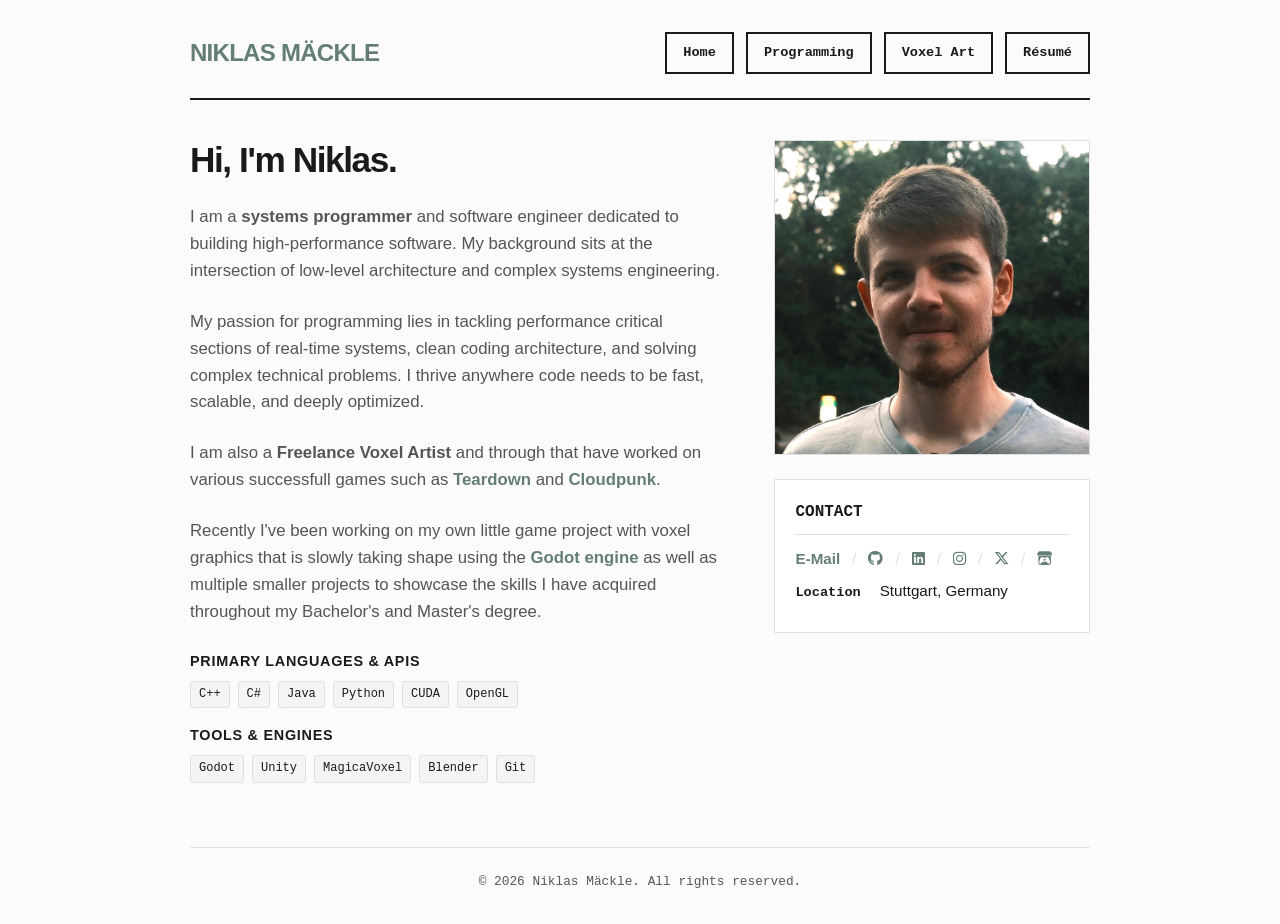
<file: index.html>
<!DOCTYPE html>
<html lang="en">

<head>
    <meta charset="UTF-8">
    <meta name="viewport" content="width=device-width, initial-scale=1.0">
    <title>Portfolio | Niklas Mäckle</title>
    <link rel="icon" type="image/x-icon" href="favicon.png">
    <link rel="stylesheet" href="css/style.css">
    <link rel="stylesheet" href="https://cdnjs.cloudflare.com/ajax/libs/font-awesome/6.4.2/css/all.min.css">
</head>

<body>

    <div class="container">
        <!-- HEADER & NAVIGATION -->
        <header>
            <div class="nav-wrapper">
                <div class="brand-name">
                    <a href="index.html">NIKLAS MÄCKLE</a>
                </div>
                <nav class="nav-buttons">
                    <a href="index.html" class="btn-nav" id="btn-home">Home</a>
                    <a href="programming.html" class="btn-nav" id="btn-programming">Programming</a>
                    <a href="voxel.html" class="btn-nav" id="btn-voxel">Voxel Art</a>
                    <a href="resume.html" id="btn-resume" class="btn-nav">Résumé</a>
                </nav>
            </div>
        </header>

        <!-- MAIN CONTENT AREA -->
        <main>
            <div class="landing-grid">
                <!-- Left: Bio & Focus -->
                <div class="intro-column">
                    <h1>Hi, I'm Niklas.</h1>
                    <p>
                        I am a <strong>systems programmer</strong> and software engineer dedicated to building
                        high-performance software. My
                        background sits at the intersection of low-level architecture and complex systems engineering.
                    </p>
                    <p>
                        My passion for programming lies in tackling performance critical sections of
                        real-time
                        systems, clean coding architecture, and solving complex technical problems. I thrive
                        anywhere code
                        needs to be fast, scalable, and
                        deeply optimized.
                    </p>
                    <p>
                        I am also a <strong>Freelance Voxel Artist</strong> and through that have
                        worked on
                        various successfull games such as <a href="https://teardowngame.com/" target="_blank"
                            style="font-weight: bold;">Teardown</a> and <a
                            href="https://store.steampowered.com/app/746850/Cloudpunk/" target="_blank"
                            style="font-weight: bold;">Cloudpunk</a>.
                    </p>
                    <p>

                        Recently I've been working on my own little game project with voxel graphics
                        that is slowly taking shape using the <a href="https://godotengine.org/" target="_blank"
                            style="font-weight: bold;">Godot engine</a> as well as multiple smaller projects to showcase
                        the skills I have acquired throughout my Bachelor's and Master's degree.

                    </p>

                    <!-- Highlighted Tech Stacks (Minimal tags) -->
                    <div class="tech-tags">
                        <h3>Primary Languages & APIs</h3>
                        <div class="tag-list">
                            <span class="tag">C++</span>
                            <span class="tag">C#</span>
                            <span class="tag">Java</span>
                            <span class="tag">Python</span>
                            <span class="tag">CUDA</span>
                            <span class="tag">OpenGL</span>
                        </div>
                    </div>

                    <div class="tech-tags" style="margin-top: 1rem;">
                        <h3>Tools & Engines</h3>
                        <div class="tag-list">
                            <span class="tag">Godot</span>
                            <span class="tag">Unity</span>
                            <span class="tag">MagicaVoxel</span>
                            <span class="tag">Blender</span>
                            <span class="tag">Git</span>
                        </div>
                    </div>
                </div>

                <!-- Right: Quick Contact Card & Portrait -->
                <div class="meta-column">
                    <div class="profile-pic-placeholder">
                        <img src="img/portrait.webp" alt="Niklas Mäckle Portrait"
                            style="width: 100%; aspect-ratio: 1/1; object-fit: cover; border: 1px solid var(--border-color);">
                    </div>

                    <div class="info-card">
                        <h2>CONTACT</h2>
                        <ul class="info-list">
                            <li style="display: flex; gap: 0.75rem; margin-bottom: 0.5rem; flex-wrap: wrap;">
                                <a href="mailto:niklas.maeckle@gmail.com" style="font-weight: bold;">E-Mail</a>
                                <span style="color: var(--border-color);">/</span>

                                <a href="https://github.com/knosvoxel" target="_blank" rel="noopener noreferrer"
                                    aria-label="GitHub">
                                    <i class="fa-brands fa-github"></i>
                                    <span class="sr-only">GitHub</span>
                                </a>

                                <span style="color: var(--border-color);">/</span>

                                <a href="https://www.linkedin.com/in/niklas-m%C3%A4ckle-4b2643270/" target="_blank"
                                    rel="noopener noreferrer" aria-label="LinkedIn">
                                    <i class="fa-brands fa-linkedin"></i>
                                    <span class="sr-only">LinkedIn</span>
                                </a>

                                <span style="color: var(--border-color);">/</span>

                                <a href="https://www.instagram.com/knosvoxel/" target="_blank" rel="noopener noreferrer"
                                    aria-label="Instagram">
                                    <i class="fa-brands fa-instagram"></i>
                                    <span class="sr-only">Instagram</span>
                                </a>

                                <span style="color: var(--border-color);">/</span>

                                <a href="https://x.com/knosvoxel" target="_blank" rel="noopener noreferrer"
                                    aria-label="X (Twitter)">
                                    <i class="fa-brands fa-x-twitter"></i>
                                    <span class="sr-only">X</span>
                                </a>

                                <span style="color: var(--border-color);">/</span>

                                <a href="https://knosvoxel.itch.io/" target="_blank" rel="noopener noreferrer"
                                    aria-label="Itch.io">
                                    <i class="fa-brands fa-itch-io"></i>
                                    <span class="sr-only">Itch.io</span>
                                </a>

                            </li>
                            <li><strong>Location</strong> Stuttgart, Germany</li>
                        </ul>
                    </div>
                </div>
            </div>
        </main>

        <!-- FOOTER -->
        <footer>
            <p>&copy; 2026 Niklas Mäckle. All rights reserved.</p>
        </footer>
    </div>

    <script src="js/main.js"></script>
</body>

</html>
</file>
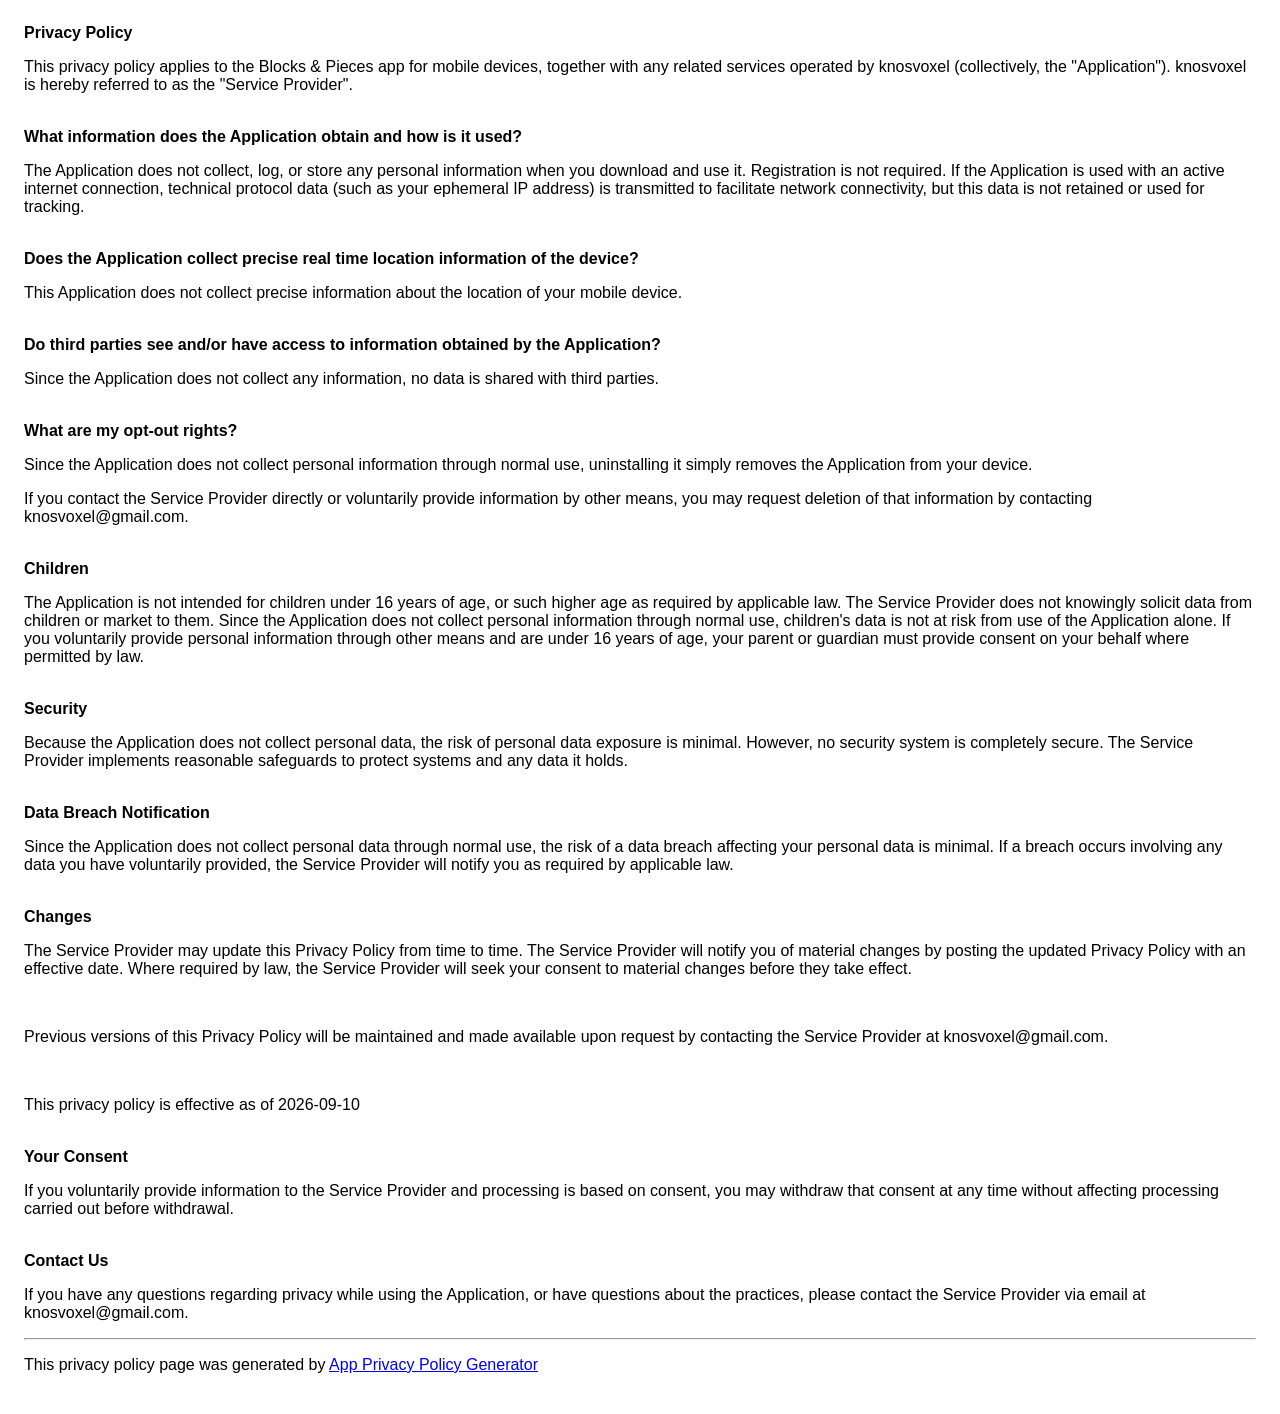
<file: blockspieces.html>
<!DOCTYPE html>
<html>

<head>
    <meta charset='utf-8'>
    <meta name='viewport' content='width=device-width'>
    <title>Privacy Policy</title>
    <style>
        body {
            font-family: 'Helvetica Neue', Helvetica, Arial, sans-serif;
            padding: 1em;
        }
    </style>
</head>

<body>
    <strong>Privacy Policy</strong>
    <p>This privacy policy applies to the Blocks &amp; Pieces app for mobile devices, together with any related services
        operated by knosvoxel (collectively, the "Application"). knosvoxel is hereby referred to as the "Service
        Provider".</p><br><strong>What information does the Application obtain and how is it used?</strong>
    <p>The Application does not collect, log, or store any personal information when you download and use it.
        Registration is not required. If the Application is used with an active internet connection, technical protocol
        data (such as your ephemeral IP address) is transmitted to facilitate network connectivity, but this data is not
        retained or used for tracking.</p><br><strong>Does the Application collect precise real time location
        information of the device?</strong>
    <p>This Application does not collect precise information about the location of your mobile device.</p><br><strong>Do
        third parties see and/or have access to information obtained by the Application?</strong>
    <p>Since the Application does not collect any information, no data is shared with third parties.</p><br><strong>What
        are my opt-out rights?</strong>
    <div>
        <p>Since the Application does not collect personal information through normal use, uninstalling it simply
            removes the Application from your device.</p>
    </div><!---->
    <p>If you contact the Service Provider directly or voluntarily provide information by other means, you may request
        deletion of that information by contacting knosvoxel@gmail.com.</p><br><strong>Children</strong>
    <p>The Application is not intended for children under 16 years of age, or such higher age as required by applicable
        law. The Service Provider does not knowingly solicit data from children or market to them. Since the Application
        does not collect personal information through normal use, children's data is not at risk from use of the
        Application alone. If you voluntarily provide personal information through other means and are under 16 years of
        age, your parent or guardian must provide consent on your behalf where permitted by law.</p>
    <br><strong>Security</strong>
    <p>Because the Application does not collect personal data, the risk of personal data exposure is minimal. However,
        no security system is completely secure. The Service Provider implements reasonable safeguards to protect
        systems and any data it holds.</p><br><strong>Data Breach Notification</strong>
    <p>Since the Application does not collect personal data through normal use, the risk of a data breach affecting your
        personal data is minimal. If a breach occurs involving any data you have voluntarily provided, the Service
        Provider will notify you as required by applicable law.</p><br><!----><strong>Changes</strong>
    <p>The Service Provider may update this Privacy Policy from time to time. The Service Provider will notify you of
        material changes by posting the updated Privacy Policy with an effective date. Where required by law, the
        Service Provider will seek your consent to material changes before they take effect.</p><br>
    <p>Previous versions of this Privacy Policy will be maintained and made available upon request by contacting the
        Service Provider at knosvoxel@gmail.com.</p><br>
    <p>This privacy policy is effective as of 2026-09-10</p><br><strong>Your Consent</strong>
    <p>If you voluntarily provide information to the Service Provider and processing is based on consent, you may
        withdraw that consent at any time without affecting processing carried out before withdrawal.</p>
    <br><strong>Contact Us</strong>
    <p>If you have any questions regarding privacy while using the Application, or have questions about the practices,
        please contact the Service Provider via email at knosvoxel@gmail.com.</p>
    <hr>
    <p><span>This privacy policy page was generated by </span><a
            href="https://app-privacy-policy-generator.nisrulz.com/" target="_blank" rel="noopener noreferrer">App
            Privacy Policy Generator </a></p>
</body>

</html>
</file>
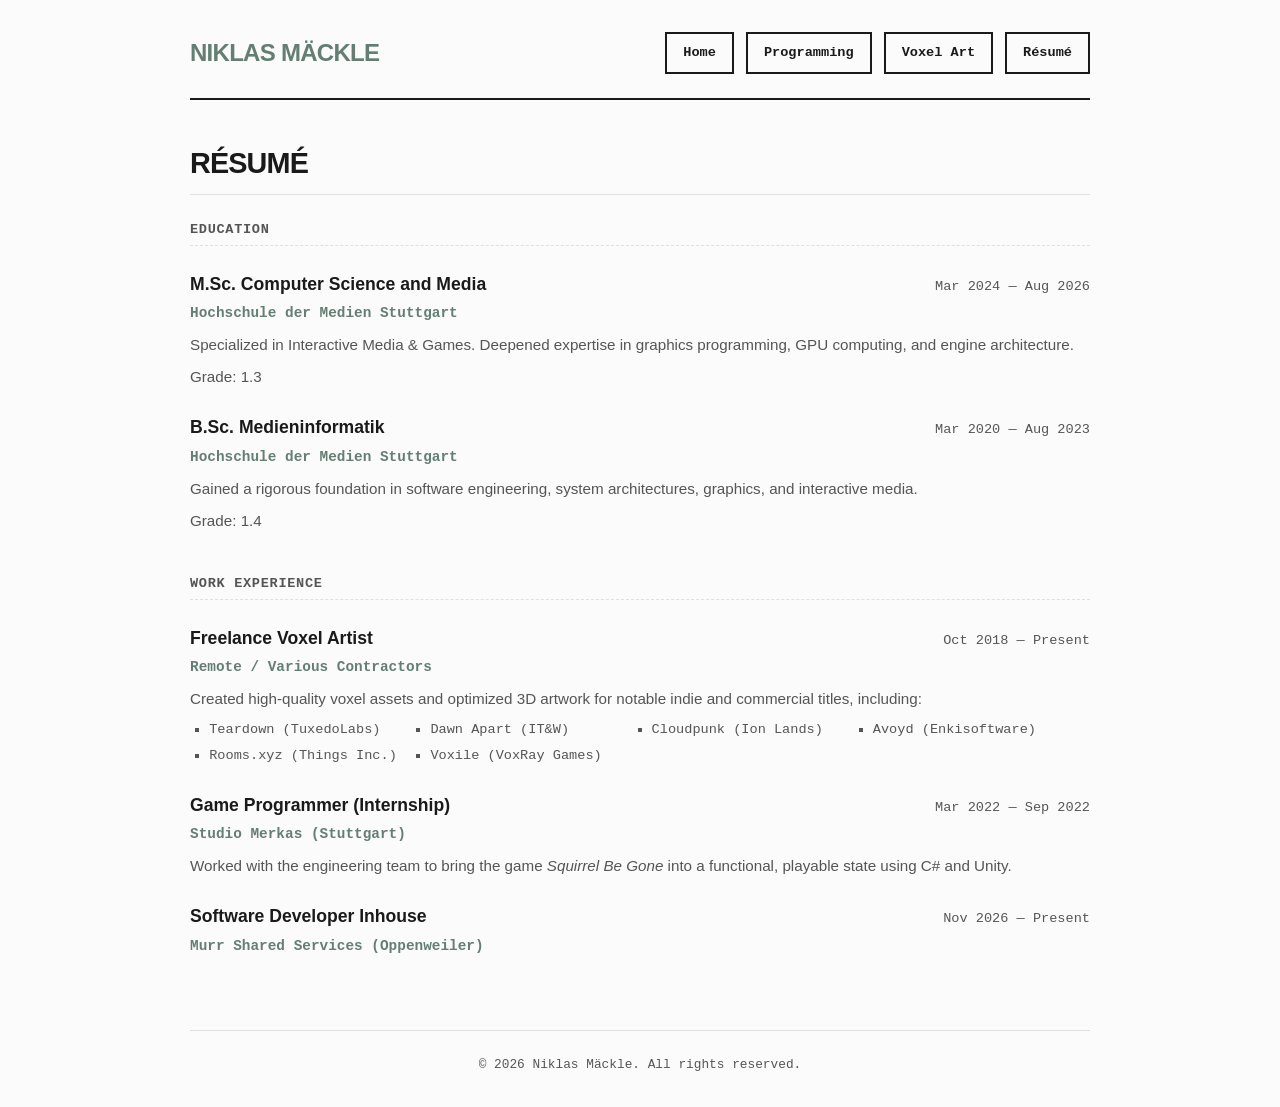
<file: resume.html>
<!DOCTYPE html>
<html lang="en">

<head>
    <meta charset="UTF-8">
    <meta name="viewport" content="width=device-width, initial-scale=1.0">
    <title>Resumé | Niklas Mäckle</title>
    <link rel="icon" type="image/x-icon" href="favicon.png">
    <link rel="stylesheet" href="css/style.css">
</head>

<body>
    <div class="container">
        <!-- Header & Navigation -->
        <header>
            <div class="nav-wrapper">
                <div class="brand-name">
                    <a href="index.html">NIKLAS MÄCKLE</a>
                </div>
                <nav class="nav-buttons">
                    <a href="index.html" class="btn-nav" id="btn-home">Home</a>
                    <a href="programming.html" class="btn-nav" id="btn-programming">Programming</a>
                    <a href="voxel.html" class="btn-nav" id="btn-voxel">Voxel Art</a>
                    <a href="resume.html" id="btn-resume" class="btn-nav">Résumé</a>
                </nav>
            </div>
        </header>

        <!-- Main Resumé Content -->
        <main>
            <section>
                <h2 class="section-title">RÉSUMÉ</h2>

                <div class="resume-timeline"
                    style="display: flex; flex-direction: column; gap: 2.5rem; margin-top: 1.5rem;">

                    <!-- EDUCATION CATEGORY -->
                    <div style="display: flex; flex-direction: column; gap: 1.5rem;">
                        <h3
                            style="font-family: var(--font-mono); font-size: 0.85rem; text-transform: uppercase; letter-spacing: 0.05em; color: var(--text-muted); border-bottom: 1px dashed var(--border-color); padding-bottom: 0.25rem;">
                            Education</h3>

                        <!-- Master's -->
                        <div class="resume-item" style="display: flex; flex-direction: column; gap: 0.25rem;">
                            <div
                                style="display: flex; justify-content: space-between; align-items: baseline; flex-wrap: wrap; gap: 0.5rem;">
                                <h4 style="font-size: 1.1rem; font-weight: 700;">M.Sc. Computer Science and Media</h4>
                                <span
                                    style="font-family: var(--font-mono); font-size: 0.85rem; color: var(--text-muted);">Mar
                                    2024 — Aug 2026</span>
                            </div>
                            <div
                                style="font-family: var(--font-mono); font-size: 0.9rem; font-weight: bold; color: var(--accent-color);">
                                <a href="https://hdm-stuttgart.de/" target="_blank"
                                    style="color: inherit; text-decoration: none;">Hochschule der
                                    Medien Stuttgart</a>
                            </div>
                            <p style="font-size: 0.95rem; color: var(--text-muted); margin-top: 0.25rem;">
                                Specialized in Interactive Media & Games. Deepened expertise in graphics programming,
                                GPU computing, and engine architecture.
                            </p>
                            <p style="font-size: 0.95rem; color: var(--text-muted); margin-top: 0.25rem;">
                                Grade: 1.3
                            </p>
                        </div>

                        <!-- Bachelor's -->
                        <div class="resume-item" style="display: flex; flex-direction: column; gap: 0.25rem;">
                            <div
                                style="display: flex; justify-content: space-between; align-items: baseline; flex-wrap: wrap; gap: 0.5rem;">
                                <h4 style="font-size: 1.1rem; font-weight: 700;">B.Sc. Medieninformatik
                                </h4>
                                <span
                                    style="font-family: var(--font-mono); font-size: 0.85rem; color: var(--text-muted);">Mar
                                    2020 — Aug 2023</span>
                            </div>
                            <div
                                style="font-family: var(--font-mono); font-size: 0.9rem; font-weight: bold; color: var(--accent-color);">
                                <a href="https://hdm-stuttgart.de/" target="_blank"
                                    style="color: inherit; text-decoration: none;">Hochschule der
                                    Medien Stuttgart</a>
                            </div>
                            <p style="font-size: 0.95rem; color: var(--text-muted); margin-top: 0.25rem;">
                                Gained a rigorous foundation in software engineering, system architectures, graphics,
                                and interactive media.
                            </p>
                            <p style="font-size: 0.95rem; color: var(--text-muted); margin-top: 0.25rem;">
                                Grade: 1.4
                            </p>
                        </div>
                    </div>

                    <!-- WORK EXPERIENCE CATEGORY -->
                    <div style="display: flex; flex-direction: column; gap: 1.5rem;">
                        <h3
                            style="font-family: var(--font-mono); font-size: 0.85rem; text-transform: uppercase; letter-spacing: 0.05em; color: var(--text-muted); border-bottom: 1px dashed var(--border-color); padding-bottom: 0.25rem;">
                            Work Experience</h3>

                        <!-- Freelance Voxel Artist -->
                        <div class="resume-item" style="display: flex; flex-direction: column; gap: 0.25rem;">
                            <div
                                style="display: flex; justify-content: space-between; align-items: baseline; flex-wrap: wrap; gap: 0.5rem;">
                                <h4 style="font-size: 1.1rem; font-weight: 700;">Freelance Voxel Artist</h4>
                                <span
                                    style="font-family: var(--font-mono); font-size: 0.85rem; color: var(--text-muted);">Oct
                                    2018 — Present</span>
                            </div>
                            <div
                                style="font-family: var(--font-mono); font-size: 0.9rem; font-weight: bold; color: var(--accent-color);">
                                Remote / Various Contractors
                            </div>
                            <p style="font-size: 0.95rem; color: var(--text-muted); margin-top: 0.25rem;">
                                Created high-quality voxel assets and optimized 3D artwork for notable indie and
                                commercial titles, including:
                            </p>
                            <ul
                                style="font-family: var(--font-mono); font-size: 0.85rem; color: var(--text-muted); list-style: square; padding-left: 1.2rem; margin-top: 0.25rem; display: grid; grid-template-columns: repeat(auto-fit, minmax(200px, 1fr)); gap: 0.25rem;">
                                <li>Teardown (TuxedoLabs)</li>
                                <li>Dawn Apart (IT&W)</li>
                                <li>Cloudpunk (Ion Lands)</li>
                                <li>Avoyd (Enkisoftware)</li>
                                <li>Rooms.xyz (Things Inc.)</li>
                                <li>Voxile (VoxRay Games)</li>
                            </ul>
                        </div>

                        <!-- Internship Programmer -->
                        <div class="resume-item" style="display: flex; flex-direction: column; gap: 0.25rem;">
                            <div
                                style="display: flex; justify-content: space-between; align-items: baseline; flex-wrap: wrap; gap: 0.5rem;">
                                <h4 style="font-size: 1.1rem; font-weight: 700;">Game Programmer (Internship)</h4>
                                <span
                                    style="font-family: var(--font-mono); font-size: 0.85rem; color: var(--text-muted);">Mar
                                    2022 — Sep 2022</span>
                            </div>
                            <div
                                style="font-family: var(--font-mono); font-size: 0.9rem; font-weight: bold; color: var(--accent-color);">
                                Studio Merkas (Stuttgart)
                            </div>
                            <p style="font-size: 0.95rem; color: var(--text-muted); margin-top: 0.25rem;">
                                Worked with the engineering team to bring the game <em>Squirrel Be Gone</em>
                                into a functional, playable state using C# and Unity.
                            </p>
                        </div>

                        <!-- MSS -->
                        <div class="resume-item" style="display: flex; flex-direction: column; gap: 0.25rem;">
                            <div
                                style="display: flex; justify-content: space-between; align-items: baseline; flex-wrap: wrap; gap: 0.5rem;">
                                <h4 style="font-size: 1.1rem; font-weight: 700;">Software Developer Inhouse</h4>
                                <span
                                    style="font-family: var(--font-mono); font-size: 0.85rem; color: var(--text-muted);">Nov
                                    2026 — Present</span>
                            </div>
                            <div
                                style="font-family: var(--font-mono); font-size: 0.9rem; font-weight: bold; color: var(--accent-color);">
                                Murr Shared Services (Oppenweiler)
                            </div>
                            <p style="font-size: 0.95rem; color: var(--text-muted); margin-top: 0.25rem;">

                            </p>
                        </div>
                    </div>

                </div>
            </section>
        </main>

        <!-- Footer -->
        <footer>
            <p>&copy; 2026 Niklas Mäckle. All rights reserved.</p>
        </footer>
    </div>

    <script src="js/main.js"></script>
</body>

</html>
</file>
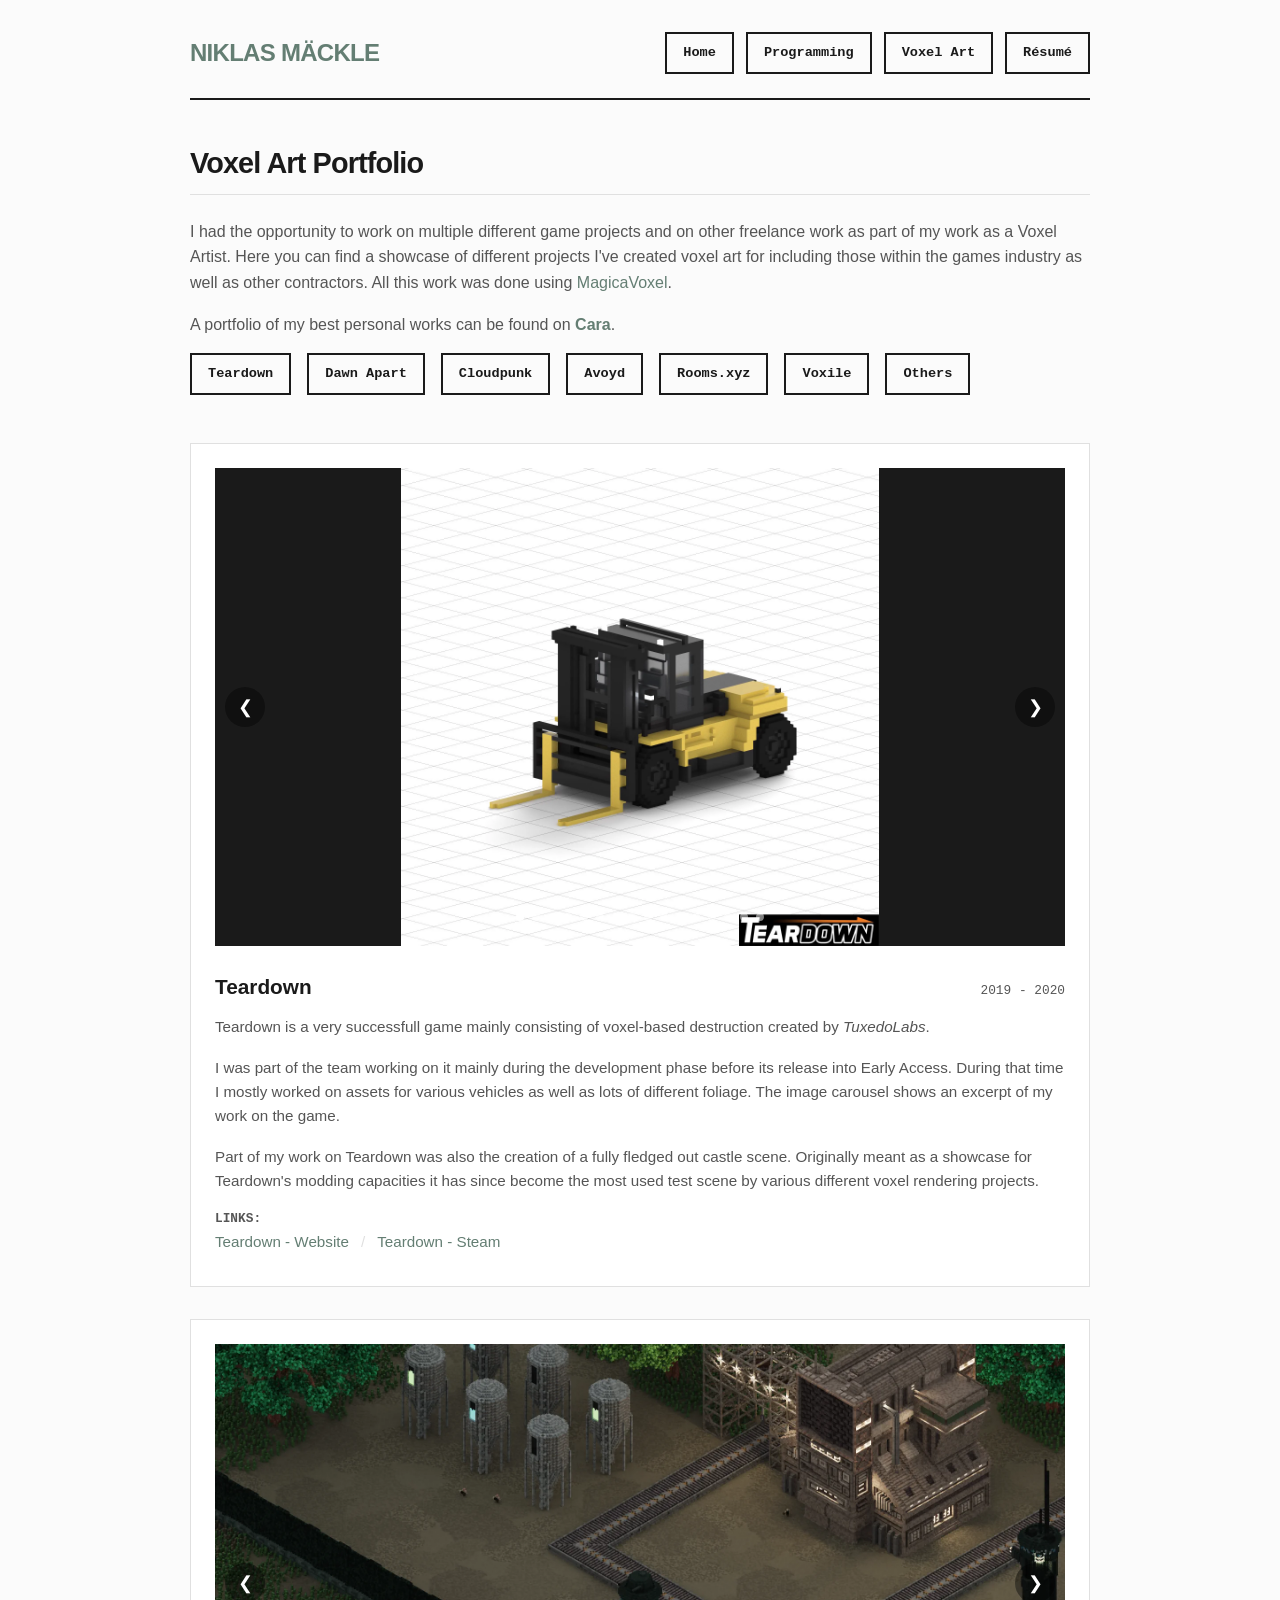
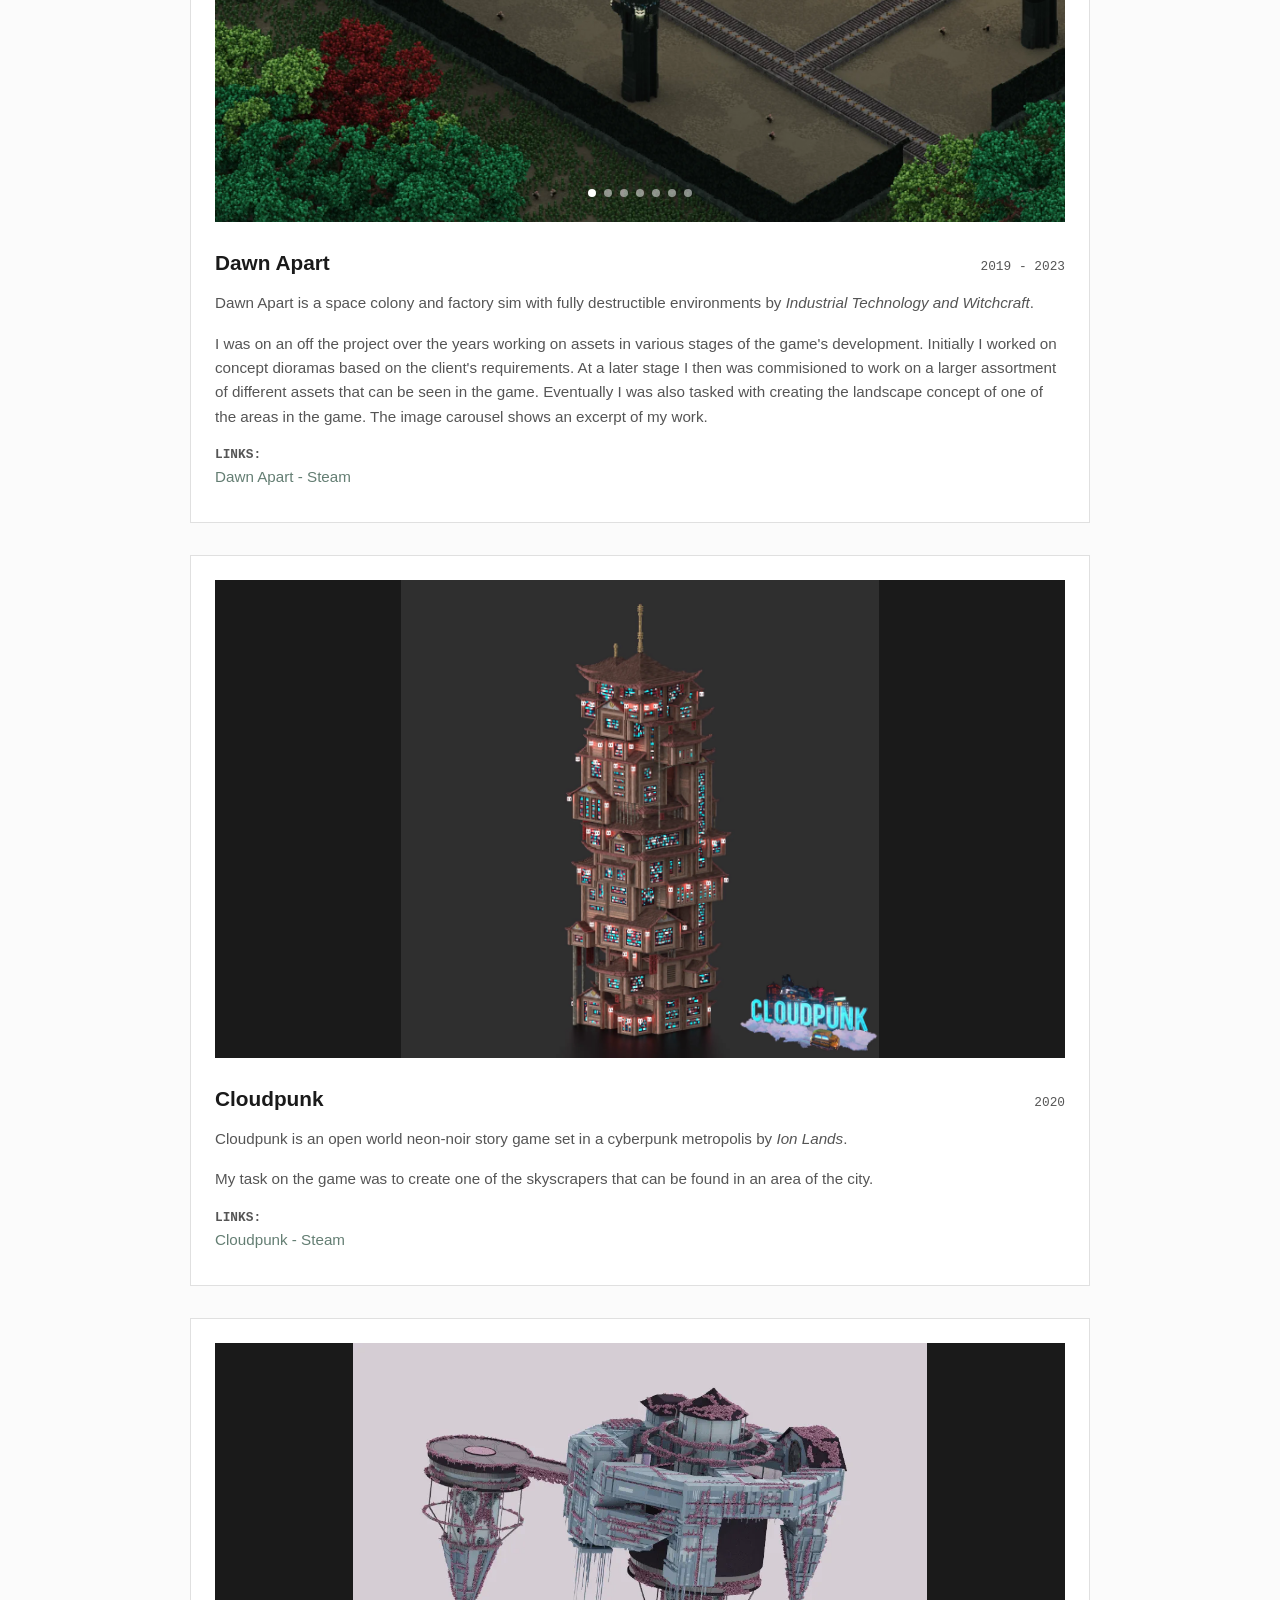
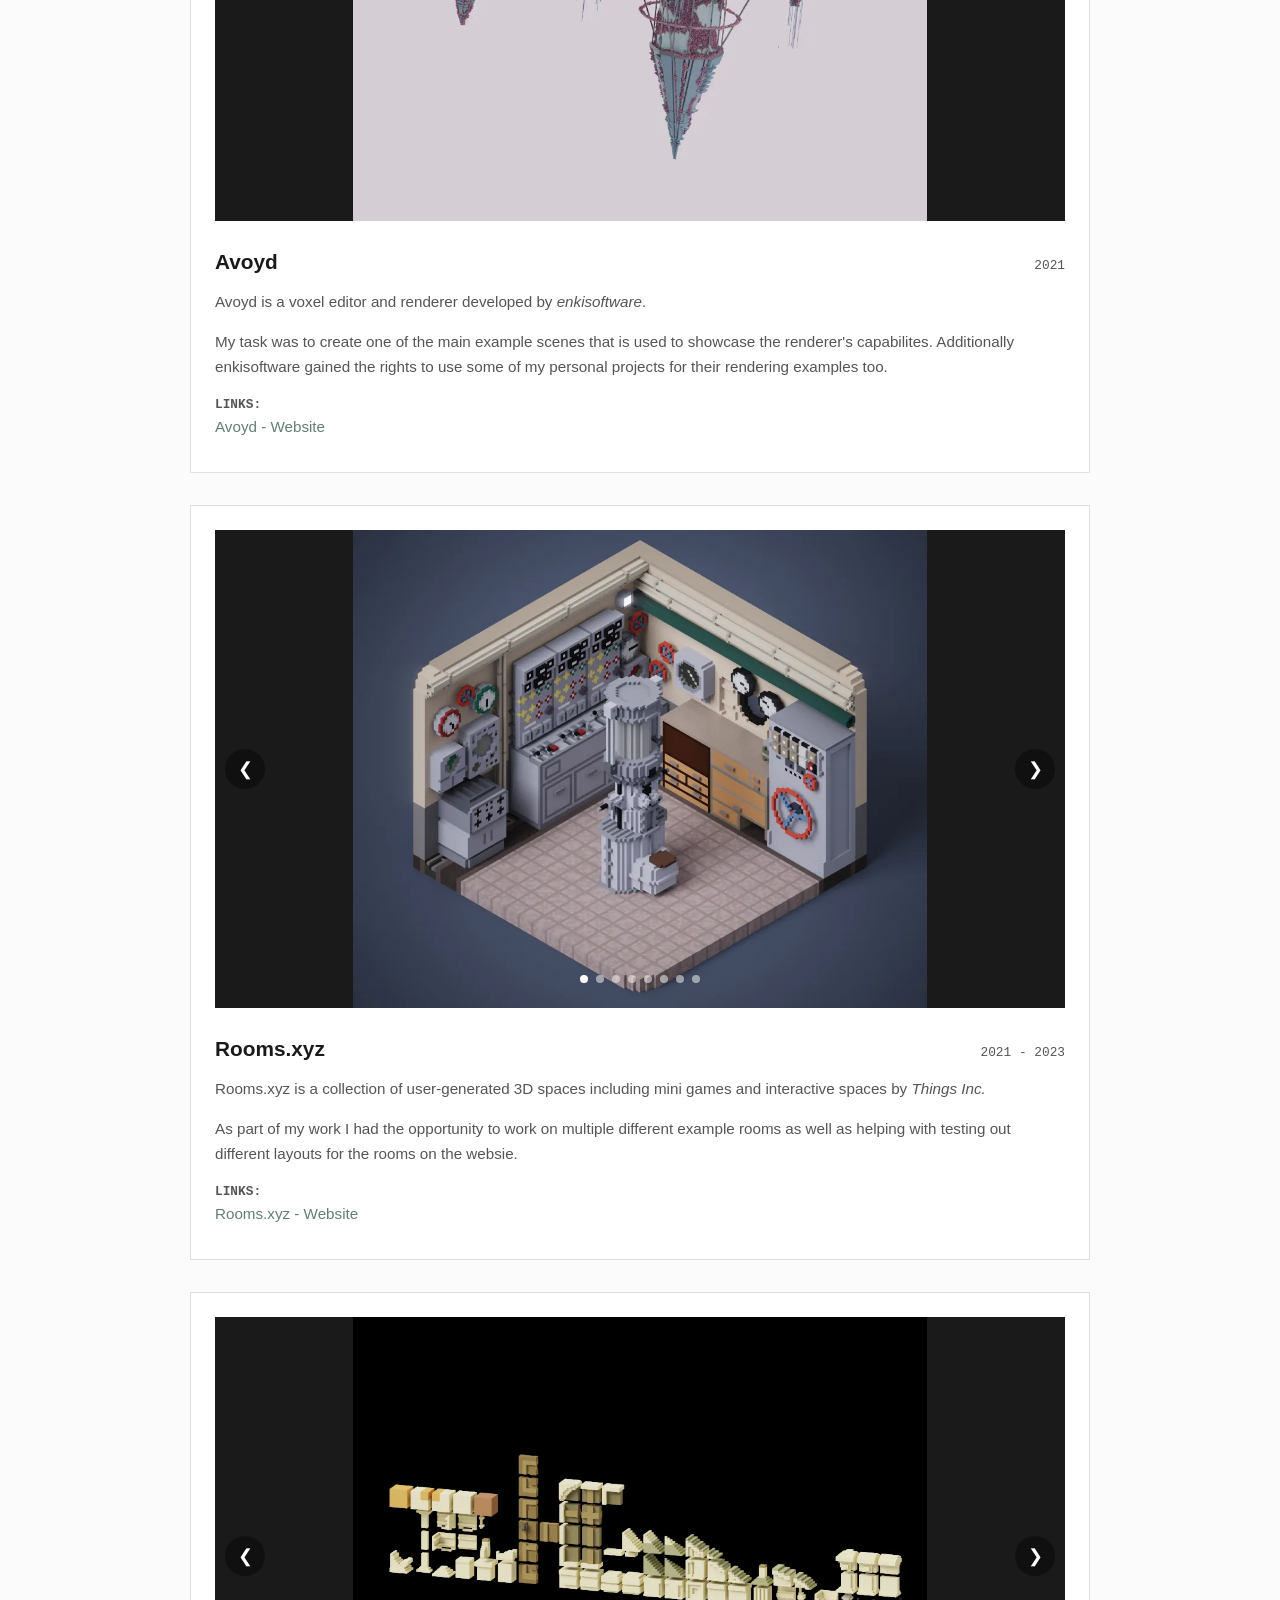
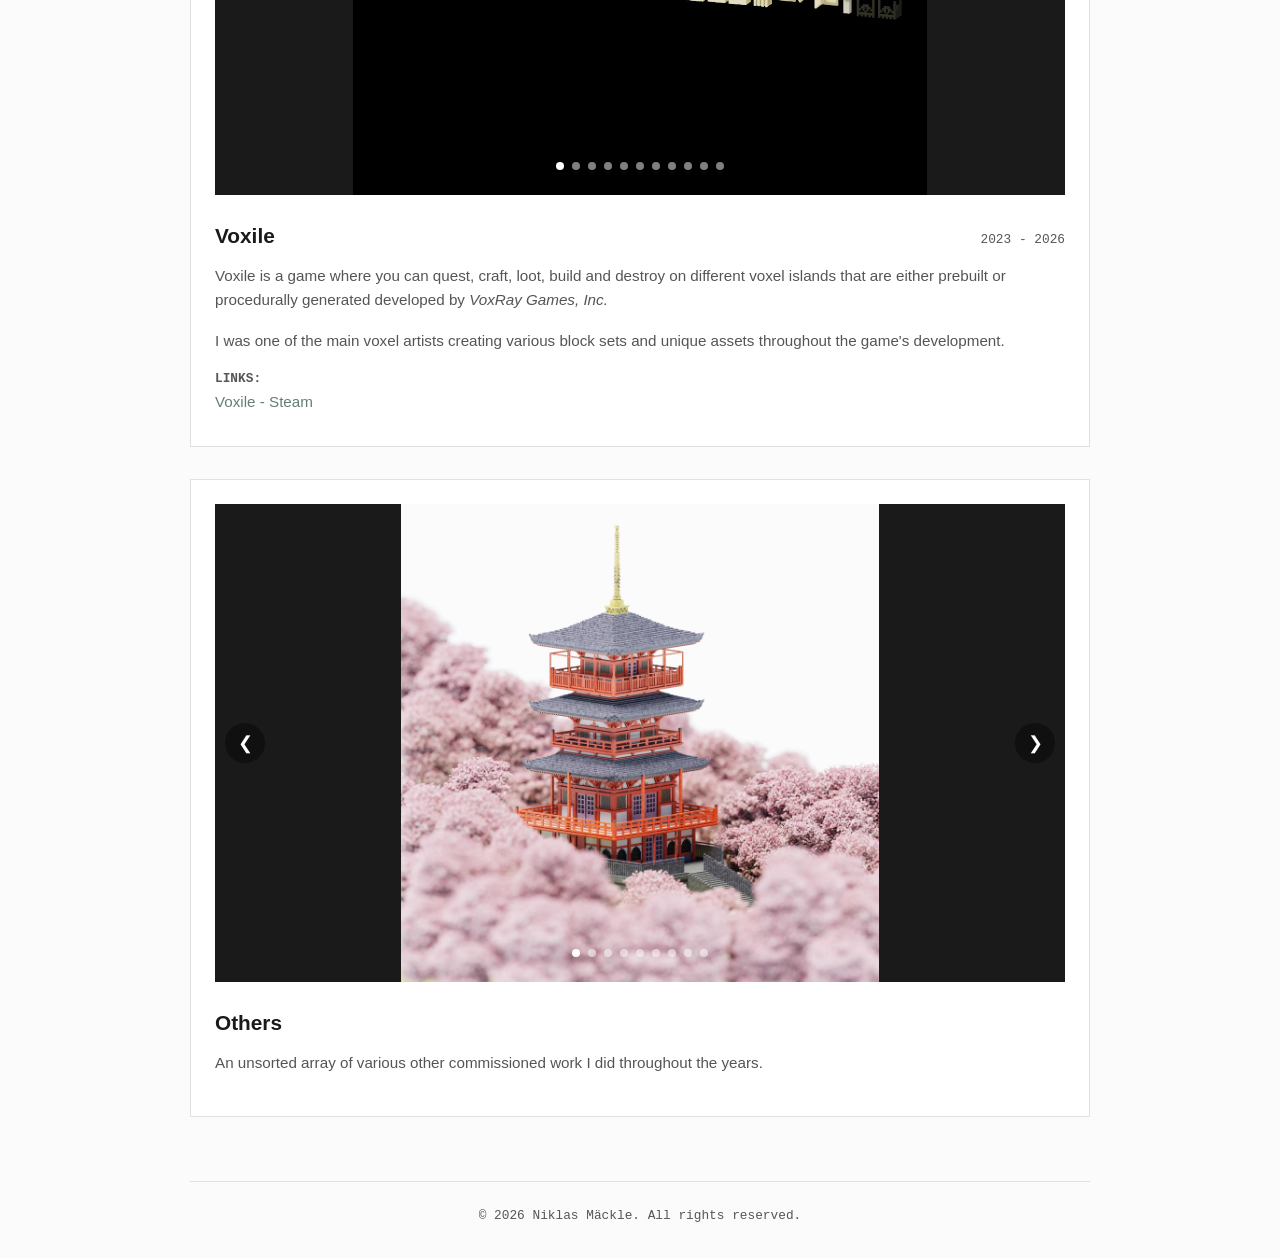
<file: voxel.html>
<!DOCTYPE html>
<html lang="en">

<head>
    <meta charset="UTF-8">
    <meta name="viewport" content="width=device-width, initial-scale=1.0">
    <title>Voxel Art Portfolio | Niklas Mäckle</title>
    <link rel="icon" type="image/x-icon" href="favicon.png">
    <link rel="stylesheet" href="css/style.css">
</head>

<body>

    <div class="container">
        <!-- HEADER & NAVIGATION -->
        <header>
            <div class="nav-wrapper">
                <div class="brand-name">
                    <a href="index.html">NIKLAS MÄCKLE</a>
                </div>
                <nav class="nav-buttons">
                    <a href="index.html" class="btn-nav" id="btn-home">Home</a>
                    <a href="programming.html" class="btn-nav" id="btn-programming">Programming</a>
                    <a href="voxel.html" class="btn-nav" id="btn-voxel">Voxel Art</a>
                    <a href="resume.html" id="btn-resume" class="btn-nav">Résumé</a>
                </nav>
            </div>
        </header>

        <!-- MAIN CONTENT AREA -->
        <main>
            <h2 class="section-title">Voxel Art Portfolio</h2>
            <p style="margin-bottom: 1rem; color: var(--text-muted);">
                I had the opportunity to work on multiple different game projects and on other freelance work as part of
                my work as a Voxel Artist.
                Here you can find a showcase of different projects I've created voxel art for including those within the
                games industry as well as other contractors.
                All this work was done using <a href="https://ephtracy.github.io/" target="_blank"">MagicaVoxel</a>.
            </p>
            <p style=" margin-bottom: 2rem; color: var(--text-muted);">
                    A portfolio of my best personal works can be found on <a href="https://cara.app/knosvoxel"
                        target=" _blank" style="font-weight: bold;">Cara</a>.
            </p>

            <div class=" project-quick-nav">
            </div>

            <div class="project-grid">

                <!-- Project - Teardown -->
                <div class="project-card">
                    <div class="project-text-content">
                        <div>
                            <div class="project-header">
                                <h3 class="project-title">Teardown</h3>
                                <span class="project-meta">2019 - 2020</span>
                            </div>
                            <p class="project-desc">Teardown is a very successfull game mainly consisting of voxel-based
                                destruction created by <i>TuxedoLabs</i>.</p>
                            <p class="project-desc">I was part of the team working on it mainly during the development
                                phase
                                before its release into Early Access.
                                During that time I mostly worked on assets for various vehicles as well as lots of
                                different
                                foliage. The image carousel shows an excerpt of my work on the game.
                            </p>
                            <p class="project-desc">
                                Part of my work on Teardown was also the creation of a fully fledged out castle scene.
                                Originally meant as a showcase for Teardown's modding capacities it has since become the
                                most
                                used test scene by various different voxel rendering projects.
                            </p>
                        </div>

                        <div class="project-details">
                            <div class="detail-row">
                                <span class="detail-label">Links:</span>
                                <ul class="info-list">
                                    <li style="display: flex; gap: 0.75rem; margin-bottom: 0.5rem; flex-wrap: wrap;">
                                        <a href="https://teardowngame.com/" target="_blank">Teardown - Website</a>
                                        <span style="color: var(--border-color);">/</span>
                                        <a href="https://store.steampowered.com/app/1167630/Teardown/"
                                            target="_blank">Teardown
                                            - Steam</a>


                                    </li>
                                </ul>
                            </div>
                        </div>
                    </div>

                    <div class="project-media-content">
                        <div class="project-image-wrapper carousel-container">
                            <div class="carousel-track">
                                <div class="carousel-slide">
                                    <img src="img/voxel/Teardown/castle.webp" alt="Teardown - Screenshot 1" />
                                </div>

                                <div class="carousel-slide active">
                                    <img src="img/voxel/Teardown/big_forklift_icon.webp"
                                        alt="Teardown - Screenshot 2" />
                                </div>

                                <div class="carousel-slide">
                                    <img src="img/voxel/Teardown/excavator_medium_icon.webp"
                                        alt="Teardown - Screenshot 3" />
                                </div>

                                <div class="carousel-slide">
                                    <img src="img/voxel/Teardown/helicopter_icon.webp" alt="Teardown - Screenshot 4" />
                                </div>

                                <div class="carousel-slide">
                                    <img src="img/voxel/Teardown/muscle_car_icon.webp" alt="Teardown - Screenshot 5" />
                                </div>

                                <div class="carousel-slide">
                                    <img src="img/voxel/Teardown/sportscar_icon.webp" alt="Teardown - Screenshot 6" />
                                </div>

                                <div class="carousel-slide">
                                    <img src="img/voxel/Teardown/station_wagon_icon.webp"
                                        alt="Teardown - Screenshot 7" />
                                </div>

                                <div class="carousel-slide">
                                    <img src="img/voxel/Teardown/track_racing_car_icon.webp"
                                        alt="Teardown - Screenshot 8" />
                                </div>

                                <div class="carousel-slide">
                                    <img src="img/voxel/Teardown/tractor_icon.webp" alt="Teardown - Screenshot 9" />
                                </div>

                                <div class="carousel-slide">
                                    <img src="img/voxel/Teardown/truck_icon.webp" alt="Teardown - Screenshot 10" />
                                </div>

                                <div class="carousel-slide">
                                    <img src="img/voxel/Teardown/white_car_icon.webp" alt="Teardown - Screenshot 11" />
                                </div>

                                <div class="carousel-slide">
                                    <img src="img/voxel/Teardown/yacht_icon.webp" alt="Teardown - Screenshot 12" />
                                </div>

                                <div class="carousel-slide">
                                    <img src="img/voxel/Teardown/snap2019-09-11-12-31-39.webp"
                                        alt="Teardown - Screenshot 13" />
                                </div>

                                <div class="carousel-slide">
                                    <img src="img/voxel/Teardown/snap2019-09-12-14-44-16.webp"
                                        alt="Teardown - Screenshot 14" />
                                </div>

                                <div class="carousel-slide">
                                    <img src="img/voxel/Teardown/snap2019-09-16-10-43-24.webp"
                                        alt="Teardown - Screenshot 15" />
                                </div>

                                <div class="carousel-slide">
                                    <img src="img/voxel/Teardown/snap2020-03-05-12-58-47.webp"
                                        alt="Teardown - Screenshot 16" />
                                </div>
                            </div>

                            <!-- Navigation Arrows -->
                            <button class="carousel-arrow prev-btn" aria-label="Previous slide">&#10094;</button>
                            <button class="carousel-arrow next-btn" aria-label="Next slide">&#10095;</button>

                            <!-- Dot Indicators -->
                            <div class="carousel-dots">
                            </div>
                        </div>
                    </div>
                </div>

                <!-- Project - Dawn Apart -->
                <div class="project-card">
                    <!-- Left Details -->
                    <div class="project-text-content">
                        <div>
                            <div class="project-header">
                                <h3 class="project-title">Dawn Apart</h3>
                                <span class="project-meta">2019 - 2023</span>
                            </div>
                            <p class="project-desc">
                                Dawn Apart is a space colony and factory sim with fully destructible environments by
                                <i>Industrial Technology and Witchcraft</i>.
                            </p>
                            <p class="project-desc">
                                I was on an off the project over the years working on assets in various stages of the
                                game's
                                development.
                                Initially I worked on concept dioramas based on the client's requirements. At a later
                                stage I
                                then was commisioned to work on a larger assortment of different assets that can be seen
                                in the
                                game.
                                Eventually I was also tasked with creating the landscape concept of one of the areas in
                                the
                                game.
                                The image carousel shows an excerpt of my work.
                            </p>
                        </div>

                        <div class="project-details">
                            <div class="detail-row">
                                <span class="detail-label">Links:</span>
                                <ul class="info-list">
                                    <li style="display: flex; gap: 0.75rem; margin-bottom: 0.5rem; flex-wrap: wrap;">
                                        <a href="https://store.steampowered.com/app/1866300/Dawn_Apart/"
                                            target="_blank">Dawn
                                            Apart - Steam</a>
                                        <!-- <span style="color: var(--border-color);">/</span> -->

                                    </li>
                                </ul>
                            </div>
                        </div>
                    </div>

                    <!-- Right Media -->
                    <div class="project-media-content">
                        <div class="project-image-wrapper carousel-container">
                            <div class="carousel-track">
                                <div class="carousel-slide active">
                                    <img src="img/voxel/Dawn Apart/snap2019-10-11-19-37-19.webp"
                                        alt="Dawn Apart - Screenshot 1" />
                                </div>

                                <div class="carousel-slide">
                                    <img src="img/voxel/Dawn Apart/snap2021-07-28-17-31-23.webp"
                                        alt="Dawn Apart - Screenshot 2" />
                                </div>

                                <div class="carousel-slide">
                                    <img src="img/voxel/Dawn Apart/snap2020-07-17-23-54-50.webp"
                                        alt="Dawn Apart - Screenshot 3" />
                                </div>

                                <div class="carousel-slide">
                                    <img src="img/voxel/Dawn Apart/snap2022-03-18-14-08-20.webp"
                                        alt="Dawn Apart - Screenshot 4" />
                                </div>

                                <div class="carousel-slide">
                                    <img src="img/voxel/Dawn Apart/snap2023-03-07-15-57-52.webp"
                                        alt="Dawn Apart - Screenshot 5" />
                                </div>

                                <div class="carousel-slide">
                                    <img src="img/voxel/Dawn Apart/snap2023-03-22-00-43-30.webp"
                                        alt="Dawn Apart - Screenshot 6" />
                                </div>

                                <div class="carousel-slide">
                                    <img src="img/voxel/Dawn Apart/snap2024-08-02-00-27-57.webp"
                                        alt="Dawn Apart - Screenshot 7" />
                                </div>
                            </div>

                            <!-- Navigation Arrows -->
                            <button class="carousel-arrow prev-btn" aria-label="Previous slide">&#10094;</button>
                            <button class="carousel-arrow next-btn" aria-label="Next slide">&#10095;</button>

                            <!-- Dot Indicators -->
                            <div class="carousel-dots">
                            </div>
                        </div>
                    </div>
                </div> <!-- Closes Project -->

                <!-- Project - Cloudpunk -->
                <div class="project-card">
                    <!-- Left Details -->
                    <div class="project-text-content">
                        <div>
                            <div class="project-header">
                                <h3 class="project-title">Cloudpunk</h3>
                                <span class="project-meta">2020</span>
                            </div>
                            <p class="project-desc">
                                Cloudpunk is an open world neon-noir story game set in a cyberpunk metropolis by <i>Ion
                                    Lands</i>.
                            </p>
                            <p class="project-desc">
                                My task on the game was to create one of the skyscrapers that can be found in an area of
                                the
                                city.
                            </p>
                        </div>

                        <div class="project-details">
                            <div class="detail-row">
                                <span class="detail-label">Links:</span>
                                <ul class="info-list">
                                    <li style="display: flex; gap: 0.75rem; margin-bottom: 0.5rem; flex-wrap: wrap;">
                                        <a href="https://store.steampowered.com/app/746850/Cloudpunk/"
                                            target="_blank">Cloudpunk
                                            - Steam</a>
                                        <!-- <span style="color: var(--border-color);">/</span> -->

                                    </li>
                                </ul>
                            </div>
                        </div>
                    </div>

                    <!-- Right Media -->
                    <div class="project-media-content">
                        <div class="project-image-wrapper carousel-container">
                            <div class="carousel-track">
                                <div class="carousel-slide active">
                                    <img src="img/voxel/Cloudpunk/Cloudpunk.webp" alt="Jams - Bug Driver 4" />
                                </div>

                            </div>

                            <!-- Navigation Arrows -->
                            <button class="carousel-arrow prev-btn" aria-label="Previous slide">&#10094;</button>
                            <button class="carousel-arrow next-btn" aria-label="Next slide">&#10095;</button>

                            <!-- Dot Indicators -->
                            <div class="carousel-dots">
                            </div>
                        </div>
                    </div>
                </div> <!-- Closes Project -->

                <!-- Project - Avoyd -->
                <div class="project-card">
                    <!-- Left Details -->
                    <div class="project-text-content">
                        <div>
                            <div class="project-header">
                                <h3 class="project-title">Avoyd</h3>
                                <span class="project-meta">2021</span>
                            </div>
                            <p class="project-desc">
                                Avoyd is a voxel editor and renderer developed by <i>enkisoftware</i>.
                            </p>
                            <p class="project-desc">
                                My task was to create one of the main example scenes that is used to showcase the
                                renderer's
                                capabilites. Additionally enkisoftware gained the rights to use some of my personal
                                projects for
                                their rendering examples too.
                            </p>
                        </div>

                        <div class="project-details">
                            <div class="detail-row">
                                <span class="detail-label">Links:</span>
                                <ul class="info-list">
                                    <li style="display: flex; gap: 0.75rem; margin-bottom: 0.5rem; flex-wrap: wrap;">
                                        <a href="https://www.avoyd.com/" target="_blank">Avoyd - Website</a>
                                        <!-- <span style="color: var(--border-color);">/</span> -->

                                    </li>
                                </ul>
                            </div>
                        </div>
                    </div>

                    <!-- Right Media -->
                    <div class="project-media-content">
                        <div class="project-image-wrapper carousel-container">
                            <div class="carousel-track">
                                <div class="carousel-slide active">
                                    <img src="img/voxel/Avoyd/snap2021-09-12-00-41-13.webp"
                                        alt="Avoyd - Screenshot 1" />
                                </div>

                            </div>

                            <!-- Navigation Arrows -->
                            <button class="carousel-arrow prev-btn" aria-label="Previous slide">&#10094;</button>
                            <button class="carousel-arrow next-btn" aria-label="Next slide">&#10095;</button>

                            <!-- Dot Indicators -->
                            <div class="carousel-dots">
                            </div>
                        </div>
                    </div>
                </div> <!-- Closes Project -->

                <!-- Project - Rooms.xyz -->
                <div class="project-card">
                    <!-- Left Details -->
                    <div class="project-text-content">
                        <div>
                            <div class="project-header">
                                <h3 class="project-title">Rooms.xyz</h3>
                                <span class="project-meta">2021 - 2023</span>
                            </div>
                            <p class="project-desc">
                                Rooms.xyz is a collection of user-generated 3D spaces including mini games and
                                interactive
                                spaces by <i>Things Inc.</i>
                            </p>
                            <p class="project-desc">
                                As part of my work I had the opportunity to work on multiple different example rooms as
                                well as
                                helping with testing out different layouts for the rooms on the websie.
                            </p>

                        </div>

                        <div class="project-details">
                            <div class="detail-row">
                                <span class="detail-label">Links:</span>
                                <ul class="info-list">
                                    <li style="display: flex; gap: 0.75rem; margin-bottom: 0.5rem; flex-wrap: wrap;">
                                        <a href="https://rooms.xyz/" target="_blank">Rooms.xyz - Website</a>
                                        <!-- <span style="color: var(--border-color);">/</span> -->

                                    </li>
                                </ul>
                            </div>
                        </div>
                    </div>

                    <!-- Right Media -->
                    <div class="project-media-content">
                        <div class="project-image-wrapper carousel-container">
                            <div class="carousel-track">
                                <div class="carousel-slide active">
                                    <img src="img/voxel/Rooms.xyz/snap2022-10-05-00-28-34.webp"
                                        alt="RoomsXYZ - Screenshot 1" />
                                </div>

                                <div class="carousel-slide">
                                    <img src="img/voxel/Rooms.xyz/snap2022-10-16-20-17-19.webp"
                                        alt="RoomsXYZ - Screenshot 2" />
                                </div>

                                <div class="carousel-slide">
                                    <img src="img/voxel/Rooms.xyz/snap2022-10-28-19-59-07.webp"
                                        alt="RoomsXYZ - Screenshot 3" />
                                </div>

                                <div class="carousel-slide">
                                    <img src="img/voxel/Rooms.xyz/snap2022-11-06-16-23-35.webp"
                                        alt="RoomsXYZ - Screenshot 4" />
                                </div>

                                <div class="carousel-slide">
                                    <img src="img/voxel/Rooms.xyz/snap2022-12-08-13-34-00.webp"
                                        alt="RoomsXYZ - Screenshot 5" />
                                </div>

                                <div class="carousel-slide">
                                    <img src="img/voxel/Rooms.xyz/snap2022-12-08-13-34-37.webp"
                                        alt="RoomsXYZ - Screenshot 6" />
                                </div>

                                <div class="carousel-slide">
                                    <img src="img/voxel/Rooms.xyz/snap2022-12-08-13-35-18.webp"
                                        alt="RoomsXYZ - Screenshot 7" />
                                </div>

                                <div class="carousel-slide">
                                    <img src="img/voxel/Rooms.xyz/snap2022-12-08-13-39-08.webp"
                                        alt="RoomsXYZ - Screenshot 8" />
                                </div>
                            </div>

                            <!-- Navigation Arrows -->
                            <button class="carousel-arrow prev-btn" aria-label="Previous slide">&#10094;</button>
                            <button class="carousel-arrow next-btn" aria-label="Next slide">&#10095;</button>

                            <!-- Dot Indicators -->
                            <div class="carousel-dots">
                            </div>
                        </div>
                    </div>
                </div> <!-- Closes Project -->

                <!-- Project - Voxile -->
                <div class="project-card">
                    <!-- Left Details -->
                    <div class="project-text-content">
                        <div>
                            <div class="project-header">
                                <h3 class="project-title">Voxile</h3>
                                <span class="project-meta">2023 - 2026</span>
                            </div>
                            <p class="project-desc">
                                Voxile is a game where you can quest, craft, loot, build and destroy on different voxel
                                islands
                                that are either prebuilt or procedurally generated developed by <i>VoxRay Games,
                                    Inc.</i>
                            </p>
                            <p class="project-desc">
                                I was one of the main voxel artists creating various block sets and unique assets
                                throughout the
                                game's development.
                            </p>
                        </div>

                        <div class="project-details">
                            <div class="detail-row">
                                <span class="detail-label">Links:</span>
                                <ul class="info-list">
                                    <li style="display: flex; gap: 0.75rem; margin-bottom: 0.5rem; flex-wrap: wrap;">
                                        <a href="https://store.steampowered.com/app/2283580/Voxile/"
                                            target="_blank">Voxile -
                                            Steam</a>
                                        <!-- <span style="color: var(--border-color);">/</span> -->

                                    </li>
                                </ul>
                            </div>
                        </div>
                    </div>

                    <!-- Right Media -->
                    <div class="project-media-content">
                        <div class="project-image-wrapper carousel-container">
                            <div class="carousel-track">
                                <div class="carousel-slide active">
                                    <img src="img/voxel/Voxile/snap2023-10-12-21-11-06.webp"
                                        alt="Voxile - Screenshot 1" />
                                </div>

                                <div class="carousel-slide">
                                    <img src="img/voxel/Voxile/snap2023-11-02-00-40-59.webp"
                                        alt="Voxile - Screenshot 2" />
                                </div>

                                <div class="carousel-slide">
                                    <img src="img/voxel/Voxile/snap2023-11-21-00-41-39.webp"
                                        alt="Voxile - Screenshot 3" />
                                </div>

                                <div class="carousel-slide">
                                    <img src="img/voxel/Voxile/snap2023-11-30-16-34-33.webp"
                                        alt="Voxile - Screenshot 4" />
                                </div>

                                <div class="carousel-slide">
                                    <img src="img/voxel/Voxile/snap2023-12-25-16-25-00.webp"
                                        alt="Voxile - Screenshot 5" />
                                </div>

                                <div class="carousel-slide">
                                    <img src="img/voxel/Voxile/snap2024-01-18-19-22-37.webp"
                                        alt="Voxile - Screenshot 6" />
                                </div>

                                <div class="carousel-slide">
                                    <img src="img/voxel/Voxile/snap2024-03-04-19-42-32.webp"
                                        alt="Voxile - Screenshot 7" />
                                </div>

                                <div class="carousel-slide">
                                    <img src="img/voxel/Voxile/snap2024-05-09-13-39-46.webp"
                                        alt="Voxile - Screenshot 8" />
                                </div>

                                <div class="carousel-slide">
                                    <img src="img/voxel/Voxile/snap2025-09-26-23-30-43.webp"
                                        alt="Voxile - Screenshot 9" />
                                </div>

                                <div class="carousel-slide">
                                    <img src="img/voxel/Voxile/MagicaVoxel_gbPzt0JX4F.webp"
                                        alt="Voxile - Screenshot 10" />
                                </div>

                                <div class="carousel-slide">
                                    <img src="img/voxel/Voxile/lobster_matvoxels_KAoe0zJ4wC.webp"
                                        alt="Voxile - Screenshot 11" />
                                </div>

                            </div>

                            <!-- Navigation Arrows -->
                            <button class="carousel-arrow prev-btn" aria-label="Previous slide">&#10094;</button>
                            <button class="carousel-arrow next-btn" aria-label="Next slide">&#10095;</button>

                            <!-- Dot Indicators -->
                            <div class="carousel-dots">
                            </div>
                        </div>
                    </div>
                </div> <!-- Closes Project -->

                <!-- Project - Others -->
                <div class="project-card">
                    <!-- Left Details -->
                    <div class="project-text-content">
                        <div>
                            <div class="project-header">
                                <h3 class="project-title">Others</h3>
                                <!-- <span class="project-meta">Godot / GDScript</span> -->
                            </div>
                            <p class="project-desc">
                                An unsorted array of various other commissioned work I did throughout the years.
                            </p>
                        </div>

                    </div>

                    <!-- Right Media -->
                    <div class="project-media-content">
                        <div class="project-image-wrapper carousel-container">
                            <div class="carousel-track">
                                <div class="carousel-slide active">
                                    <img src="img/voxel/Others/Asian Temple.webp" alt="Others - Screenshot 1" />
                                </div>

                                <div class="carousel-slide">
                                    <img src="img/voxel/Others/Blacksmith's Shop Render 3.webp"
                                        alt="Others - Screenshot 2" />
                                </div>

                                <div class="carousel-slide">
                                    <img src="img/voxel/Others/Building 1.webp" alt="Others - Screenshot 3" />
                                </div>

                                <div class="carousel-slide">
                                    <img src="img/voxel/Others/Commision 3.webp" alt="Others - Screenshot 4" />
                                </div>

                                <div class="carousel-slide">
                                    <img src="img/voxel/Others/Commision Finished 2k.webp"
                                        alt="Others - Screenshot 5" />
                                </div>

                                <div class="carousel-slide">
                                    <img src="img/voxel/Others/Commision.webp" alt="Others - Screenshot 6" />
                                </div>

                                <div class="carousel-slide">
                                    <img src="img/voxel/Others/Forest Clearing Render 3.webp"
                                        alt="Others - Screenshot 7" />
                                </div>

                                <div class="carousel-slide">
                                    <img src="img/voxel/Others/Graveyard Fight Render 3.webp"
                                        alt="Others - Screenshot 8" />
                                </div>

                                <div class="carousel-slide">
                                    <img src="img/voxel/Others/high angle front right version 1.webp"
                                        alt="Others - Screenshot 9" />
                                </div>

                            </div>

                            <!-- Navigation Arrows -->
                            <button class="carousel-arrow prev-btn" aria-label="Previous slide">&#10094;</button>
                            <button class="carousel-arrow next-btn" aria-label="Next slide">&#10095;</button>

                            <!-- Dot Indicators -->
                            <div class="carousel-dots">
                            </div>
                        </div>
                    </div>
                </div> <!-- Closes Project -->

            </div>
        </main>

        <!-- Back to Top Button -->
        <button id="backToTopBtn" class="back-to-top" aria-label="Scroll back to top">
            <svg viewBox="0 0 24 24" width="24" height="24">
                <path d="M7.41 15.41L12 10.83l4.59 4.58L18 14l-6-6-6 6z" fill="currentColor" />
            </svg>
        </button>

        <!-- FOOTER -->
        <footer>
            <p>&copy; 2026 Niklas Mäckle. All rights reserved.</p>
        </footer>
    </div>



    <script src="js/main.js"></script>
</body>

</html>
</file>
<file: css/style.css>
/* --- Color Palette & Variables (Markdown / Tech-Minimalist) --- */
:root {
    --bg-color: #fbfbfb;
    --text-color: #1a1a1a;
    --text-muted: #555555;
    --border-color: #e0e0e0;
    --accent-color: #647e73;

    --accent-hover: #577761;
    --code-bg: #f3f4f6;
    --font-mono: "SFMono-Regular", Consolas, "Liberation Mono", Menlo, Courier, monospace;
    --font-sans: -apple-system, BlinkMacSystemFont, "Segoe UI", Helvetica, Arial, sans-serif;
}

/* --- Global Reset & Base Styles --- */
* {
    box-sizing: border-box;
    margin: 0;
    padding: 0;
}

html {
    scroll-behavior: smooth;
    scroll-padding-top: 2rem;
}

body {
    font-family: var(--font-sans);
    background-color: var(--bg-color);
    color: var(--text-color);
    line-height: 1.6;
    padding: 2rem 1rem;
}

.container {
    max-width: 900px;
    /* Accommodates side-by-side project layouts beautifully */
    margin: 0 auto;
}

a {
    color: var(--accent-color);
    text-decoration: none;
}

a:hover {
    text-decoration: underline;
}

/* --- Header & Navigation --- */
header {
    border-bottom: 2px solid var(--text-color);
    padding-bottom: 1.5rem;
    margin-bottom: 2.5rem;
}

.nav-wrapper {
    display: flex;
    justify-content: space-between;
    align-items: center;
    flex-wrap: wrap;
    gap: 1rem;
}

.brand-name {
    font-size: 1.5rem;
    font-weight: 800;
    letter-spacing: -0.03em;
}

.nav-buttons {
    display: flex;
    gap: 0.75rem;
}

.btn-nav {
    font-family: var(--font-mono);
    font-size: 0.85rem;
    font-weight: bold;
    padding: 0.5rem 1rem;
    border: 2px solid var(--text-color);
    background-color: transparent;
    color: var(--text-color);
    cursor: pointer;
    transition: all 0.15s ease-in-out;
}

.btn-nav:hover,
.btn-nav.active {
    background-color: var(--text-color);
    color: var(--bg-color);
    text-decoration: none;
}

/* --- Landing Page Layout (Grid Split) --- */
.landing-grid {
    display: grid;
    grid-template-columns: 1.7fr 1fr;
    gap: 3rem;
    margin-top: 1rem;
}

@media (max-width: 768px) {
    .landing-grid {
        grid-template-columns: 1fr;
        gap: 2rem;
    }
}

/* Left Column: Bio & Focus */
.intro-column h1 {
    font-size: 2.2rem;
    font-weight: 800;
    line-height: 1.15;
    letter-spacing: -0.04em;
    margin-bottom: 1.5rem;
}

.intro-column p {
    font-size: 1.05rem;
    color: var(--text-muted);
    margin-bottom: 1.5rem;
}

.tech-tags {
    margin-top: 1.5rem;
}

.tech-tags h3 {
    font-size: 0.9rem;
    text-transform: uppercase;
    letter-spacing: 0.05em;
    margin-bottom: 0.5rem;
}

.tag-list {
    display: flex;
    flex-wrap: wrap;
    gap: 0.5rem;
}

.tag {
    font-family: var(--font-mono);
    font-size: 0.75rem;
    background-color: var(--code-bg);
    padding: 0.2rem 0.5rem;
    border: 1px solid var(--border-color);
    border-radius: 3px;
}

/* Right Column: Profile details & Contact Info */
.meta-column {
    display: flex;
    flex-direction: column;
    gap: 1.5rem;
}

.profile-pic-placeholder {
    width: 100%;
    aspect-ratio: 1 / 1;
    background-color: var(--code-bg);
    border: none;
    display: flex;
    align-items: center;
    justify-content: center;
    font-family: var(--font-mono);
    font-size: 0.8rem;
    color: var(--text-muted);
}

.info-card {
    border: 1px solid var(--border-color);
    padding: 1.25rem;
    background-color: #ffffff;
}

.info-card h2 {
    font-size: 1rem;
    font-family: var(--font-mono);
    border-bottom: 1px solid var(--border-color);
    padding-bottom: 0.5rem;
    margin-bottom: 0.75rem;
}

.info-list {
    list-style: none;
    font-size: 0.95rem;
}

.info-list li {
    margin-bottom: 0.5rem;
}

.info-list li strong {
    font-family: var(--font-mono);
    font-size: 0.85rem;
    display: inline-block;
    width: 80px;
}

/* --- Side-by-Side Projects Layout --- */
.section-title {
    font-size: 1.8rem;
    font-weight: 800;
    letter-spacing: -0.03em;
    margin-bottom: 1.5rem;
    border-bottom: 1px solid var(--border-color);
    padding-bottom: 0.5rem;
}

.project-grid {
    display: flex;
    flex-direction: column;
    gap: 2rem;
}

.project-quick-nav {
    display: flex;
    flex-wrap: wrap;
    gap: 1rem;
    justify-content: flex-start;
    margin: -1rem 0 3rem 0;
}

.project-card {
    display: flex;
    flex-direction: column-reverse;
    gap: 1.5rem;
    border: 1px solid var(--border-color);
    background: #ffffff;
    padding: 1.5rem;
    transition: border-color 0.15s ease;
    scroll-margin-top: 3rem;
}

.project-card:hover {
    border-color: var(--text-color);
}

/* Left Side: Text Details */
.project-text-content {
    flex: 1.5;
    display: flex;
    flex-direction: column;
    justify-content: space-between;
}

/* Right Side: Media Container */
.project-media-content {
    width: 100%;
}

.project-image-wrapper {
    position: relative;
    overflow: hidden;
}

.project-image-wrapper img {
    width: 100%;
    height: 100%;
    object-fit: cover;
    display: block;
}

.project-image-wrapper video {
    width: 100%;
    height: 100%;
    object-fit: cover;
    display: block;
    cursor: pointer;
}

.project-header {
    display: flex;
    justify-content: space-between;
    align-items: baseline;
    flex-wrap: wrap;
    margin-bottom: 0.75rem;
    gap: 0.5rem;
}

.project-title {
    font-size: 1.3rem;
    font-weight: 700;
}

.project-meta {
    font-family: var(--font-mono);
    font-size: 0.8rem;
    color: var(--text-muted);
}

.project-desc {
    font-size: 0.95rem;
    color: var(--text-muted);
    margin-bottom: 1rem;
}

.project-details {
    font-size: 0.95rem;
}

.detail-row {
    margin-bottom: 0.5rem;
}

.detail-label {
    font-family: var(--font-mono);
    font-size: 0.8rem;
    font-weight: bold;
    text-transform: uppercase;
    color: var(--text-muted);
    display: block;
}

.play-btn {
    position: absolute;
    bottom: 25px !important;
    top: 50%;
    left: 50%;
    transform: translate(-50%, -50%);
    width: 80px;
    height: 80px;
    background: rgba(0, 0, 0, 0.4);
    border: none;
    border-radius: 50%;
    cursor: pointer;
    display: flex;
    align-items: center;
    justify-content: center;
    z-index: 2;
    padding: 0;
    /* filter: drop-shadow(0px 3px 6px rgba(0, 0, 0, 0.5)); */
    transition: transform 0.15s ease-in-out;
}

.play-btn svg {
    width: 100%;
    height: 100%;
    fill: #ffffff;
}

.play-btn:hover {
    transform: translate(-50%, -50%) scale(1.1);
    background: rgba(0, 0, 0, 0.8);
}

.project-image-wrapper.is-playing .play-btn {
    opacity: 0;
    pointer-events: auto;
}

.project-image-wrapper.is-playing:hover .play-btn {
    opacity: 1;
}

.carousel-container {
    position: relative;
    width: 100%;
    aspect-ratio: 16 / 9;
    overflow: hidden;
    background-color: #1a1a1a;
}

.carousel-track {
    position: relative;
    width: 100%;
    height: 100%;
}

.carousel-slide {
    position: absolute;
    top: 0;
    left: 0;
    width: 100%;
    height: 100%;
    opacity: 0;
    pointer-events: none;
    transition: opacity 0.4s ease-in-out;
    display: none;
    justify-content: center;
    align-items: center;
}

.carousel-slide.active {
    opacity: 1;
    pointer-events: auto;
    position: relative;
    display: block;
}

.carousel-slide img,
.carousel-slide video {
    width: 100%;
    height: 100%;
    object-fit: contain;
    display: block;
}

.carousel-arrow {
    position: absolute;
    top: 50%;
    transform: translateY(-50%);
    background: rgba(0, 0, 0, 0.4);
    color: #ffffff;
    border: none;
    width: 40px;
    height: 40px;
    border-radius: 50%;
    cursor: pointer;
    font-size: 18px;
    display: flex;
    align-items: center;
    justify-content: center;
    z-index: 10;
    transition: background 0.2s, transform 0.2s;
}

.carousel-arrow:hover {
    background: rgba(0, 0, 0, 0.8);
    transform: translateY(-50%) scale(1.1);
}

.prev-btn {
    left: 10px;
}

.next-btn {
    right: 10px;
}

.carousel-dots {
    position: absolute;
    bottom: 25px;
    left: 50%;
    transform: translateX(-50%);
    display: flex;
    gap: 8px;
    z-index: 10;
}

.dot {
    width: 8px;
    height: 8px;
    background: rgba(255, 255, 255, 0.5);
    border-radius: 50%;
    cursor: pointer;
    transition: background 0.2s;
}

.dot.active {
    background: #ffffff;
}

/* Hide the accessibility text from sight while keeping it readable for screen readers */
.sr-only {
    position: absolute;
    width: 1px;
    height: 1px;
    padding: 0;
    margin: -1px;
    overflow: hidden;
    clip: rect(0, 0, 0, 0);
    border: 0;
}

.video-timeline {
    position: absolute;
    bottom: 0;
    left: 0;
    width: 100%;
    padding: 10px 15px;
    background: linear-gradient(transparent, rgba(0, 0, 0, 0.7));
    z-index: 3;
    display: flex;
    align-items: center;
    box-sizing: border-box;
}

.seek-slider {
    width: 100%;
    cursor: pointer;
    accent-color: var(--accent-color, #647e73);
    height: 4px;
    border-radius: 2px;
    background: rgba(255, 255, 255, 0.3);
    outline: none;
    transition: height 0.1s ease;
    -webkit-appearance: none;
    appearance: none;
}

.seek-slider:hover {
    height: 6px;
}

.seek-slider::-webkit-slider-thumb {
    -webkit-appearance: none;
    height: 12px;
    width: 12px;
    border-radius: 50%;
    background: #ffffff;
    box-shadow: 0 1px 3px rgba(0, 0, 0, 0.4);
}

.seek-slider::-moz-range-thumb {
    height: 12px;
    width: 12px;
    border: none;
    border-radius: 50%;
    background: #ffffff;
    box-shadow: 0 1px 3px rgba(0, 0, 0, 0.4);
}

/* Back to Top Button base styling */
.back-to-top {
    position: fixed;
    bottom: 30px;
    right: 30px;
    width: 45px;
    height: 45px;
    background-color: var(--accent-color, #647e73);
    color: #ffffff;
    border: none;
    border-radius: 50%;
    cursor: pointer;
    display: flex;
    align-items: center;
    justify-content: center;
    box-shadow: 0 4px 10px rgba(0, 0, 0, 0.3);
    z-index: 99;

    /* Hidden state by default */
    opacity: 0;
    visibility: hidden;
    transform: translateY(15px);
    transition: opacity 0.3s ease, transform 0.3s ease, visibility 0.3s ease, background-color 0.2s ease;
}

/* Shown state toggled via JS */
.back-to-top.is-visible {
    opacity: 1;
    visibility: visible;
    transform: translateY(0);
}

/* Hover effects */
.back-to-top:hover {
    background-color: #536960;
    /* Slightly darker shade of your accent color */
    transform: translateY(-3px);
}

.back-to-top:active {
    transform: translateY(0);
}

/* Responsive stack for tablets/mobile */
@media (max-width: 768px) {
    .project-card {
        gap: 1.25rem;
        padding: 1.25rem;
    }
}

/* --- Footer --- */
footer {
    margin-top: 4rem;
    padding-top: 1.5rem;
    border-top: 1px solid var(--border-color);
    font-family: var(--font-mono);
    font-size: 0.8rem;
    color: var(--text-muted);
    text-align: center;
}
</file>
